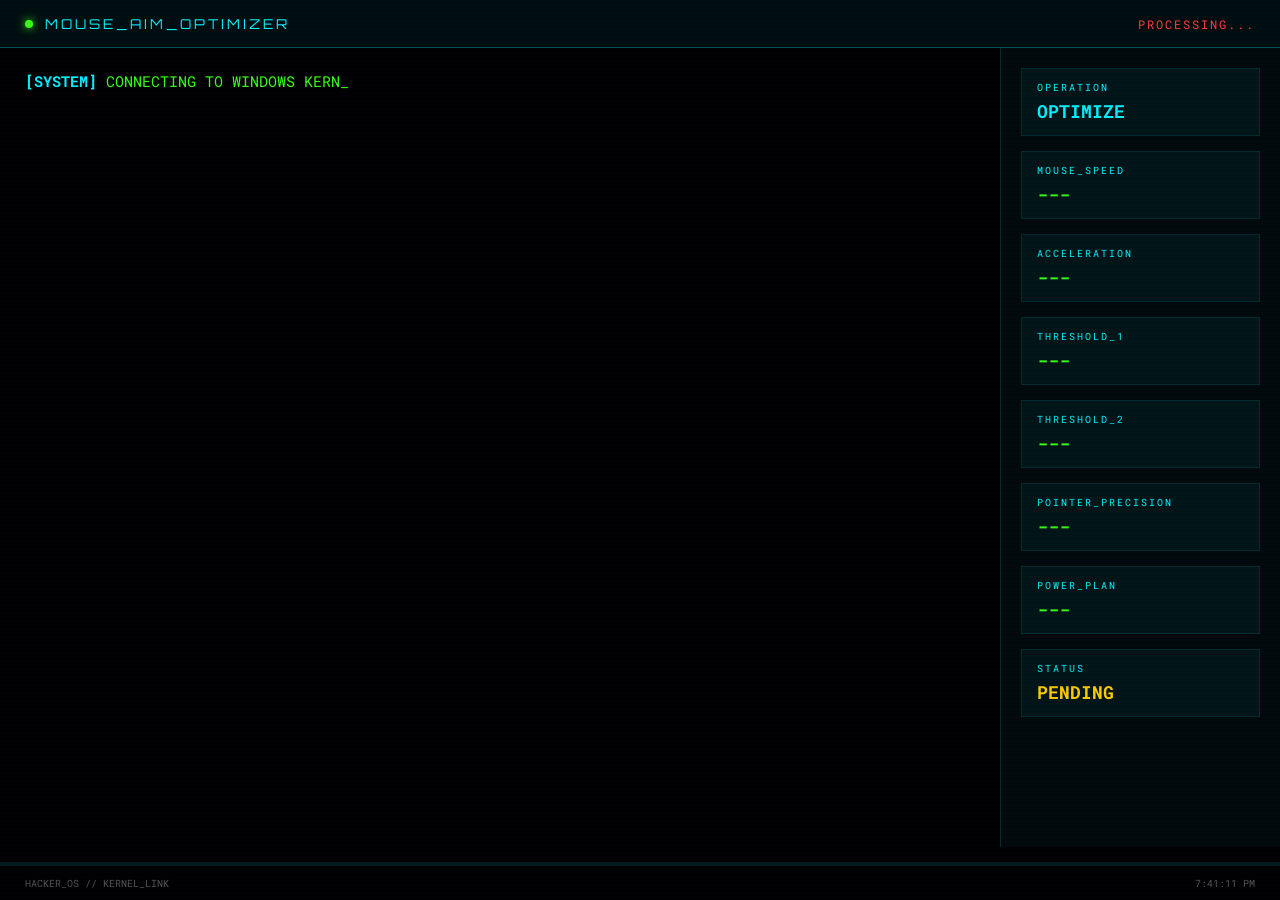
<file: terminal.html>
<!DOCTYPE html>
<html lang="en">

<head>
    <meta charset="UTF-8">
    <meta name="viewport" content="width=device-width, initial-scale=1.0">
    <title>NEURAL_TERMINAL | SYSTEM_ACTIVE</title>
    <link href="https://fonts.googleapis.com/css2?family=Roboto+Mono:wght@400;700&family=Orbitron:wght@400;700&display=swap" rel="stylesheet">
    <style>
        * { margin: 0; padding: 0; box-sizing: border-box; }

        body {
            background-color: #020205;
            color: #39ff14;
            font-family: 'Roboto Mono', monospace;
            height: 100vh;
            display: flex;
            flex-direction: column;
            overflow: hidden;
        }

        /* Scanline overlay */
        body::after {
            content: '';
            position: fixed;
            top: 0; left: 0;
            width: 100%; height: 100%;
            background: linear-gradient(rgba(18,16,16,0) 50%, rgba(0,0,0,0.25) 50%);
            background-size: 100% 4px;
            pointer-events: none;
            z-index: 100;
            opacity: 0.15;
        }

        .header {
            background: rgba(0, 243, 255, 0.05);
            border-bottom: 1px solid rgba(0, 243, 255, 0.3);
            padding: 15px 25px;
            display: flex;
            justify-content: space-between;
            align-items: center;
        }

        .header-left {
            display: flex;
            align-items: center;
            gap: 12px;
        }

        .header-left .pulse {
            width: 8px; height: 8px;
            border-radius: 50%;
            background: #39ff14;
            box-shadow: 0 0 8px #39ff14;
            animation: pulse-dot 1.5s infinite;
        }

        @keyframes pulse-dot {
            0%, 100% { opacity: 1; }
            50% { opacity: 0.3; }
        }

        .header-title {
            font-family: 'Orbitron', sans-serif;
            font-size: 0.85rem;
            color: #00f3ff;
            letter-spacing: 3px;
        }

        #status {
            font-size: 0.75rem;
            letter-spacing: 2px;
            color: #ff3c3c;
            animation: status-blink 1s infinite;
        }

        @keyframes status-blink {
            50% { opacity: 0.5; }
        }

        .main {
            flex: 1;
            display: flex;
            overflow: hidden;
        }

        #console {
            flex: 1;
            overflow-y: auto;
            padding: 20px 25px;
            line-height: 1.8;
            font-size: 0.95rem;
        }

        .sidebar {
            width: 280px;
            background: rgba(0, 243, 255, 0.03);
            border-left: 1px solid rgba(0, 243, 255, 0.15);
            padding: 20px;
            display: flex;
            flex-direction: column;
            gap: 15px;
            overflow-y: auto;
        }

        .stat-box {
            background: rgba(0, 243, 255, 0.05);
            border: 1px solid rgba(0, 243, 255, 0.1);
            padding: 12px 15px;
        }

        .stat-label {
            font-size: 0.6rem;
            color: #00f3ff;
            letter-spacing: 2px;
            margin-bottom: 6px;
        }

        .stat-value {
            font-size: 1.1rem;
            font-weight: bold;
        }

        .stat-value.green { color: #39ff14; }
        .stat-value.red { color: #ff3c3c; }
        .stat-value.cyan { color: #00f3ff; }
        .stat-value.yellow { color: #ffcc00; }

        .line {
            margin-bottom: 4px;
            opacity: 0;
            animation: fade-line 0.3s forwards;
        }

        @keyframes fade-line {
            to { opacity: 1; }
        }

        .line .tag {
            font-weight: bold;
        }

        .tag-system { color: #00f3ff; }
        .tag-action { color: #ffcc00; }
        .tag-success { color: #39ff14; }
        .tag-error { color: #ff3c3c; }
        .tag-info { color: #888; }

        .cursor::after {
            content: '_';
            animation: blink 0.7s infinite;
            color: #39ff14;
        }

        @keyframes blink { 50% { opacity: 0; } }

        .result-box {
            margin-top: 20px;
            padding: 15px 20px;
            border: 1px solid;
            font-size: 0.9rem;
        }

        .result-box.ok {
            border-color: #39ff14;
            background: rgba(57, 255, 20, 0.08);
            color: #39ff14;
        }

        .result-box.fail {
            border-color: #ff3c3c;
            background: rgba(255, 60, 60, 0.08);
            color: #ff3c3c;
        }

        .result-title {
            font-family: 'Orbitron', sans-serif;
            font-size: 1rem;
            letter-spacing: 3px;
            margin-bottom: 8px;
        }

        .progress-bar {
            width: 100%;
            height: 3px;
            background: rgba(0, 243, 255, 0.1);
            margin-top: 15px;
            overflow: hidden;
        }

        .progress-fill {
            height: 100%;
            width: 0%;
            background: #00f3ff;
            box-shadow: 0 0 10px #00f3ff;
            transition: width 0.3s;
        }

        ::-webkit-scrollbar { width: 4px; }
        ::-webkit-scrollbar-track { background: transparent; }
        ::-webkit-scrollbar-thumb { background: #333; }

        .footer {
            padding: 10px 25px;
            border-top: 1px solid rgba(0, 243, 255, 0.1);
            font-size: 0.65rem;
            color: #555;
            display: flex;
            justify-content: space-between;
        }
    </style>
</head>

<body>
    <div class="header">
        <div class="header-left">
            <div class="pulse"></div>
            <div class="header-title" id="header-title">NEURAL_OPTIMIZER_V5</div>
        </div>
        <div id="status">INITIALIZING...</div>
    </div>

    <div class="main">
        <div id="console"></div>
        <div class="sidebar">
            <div class="stat-box">
                <div class="stat-label">OPERATION</div>
                <div class="stat-value cyan" id="op-type">---</div>
            </div>
            <div class="stat-box">
                <div class="stat-label">MOUSE_SPEED</div>
                <div class="stat-value" id="val-speed">---</div>
            </div>
            <div class="stat-box">
                <div class="stat-label">ACCELERATION</div>
                <div class="stat-value" id="val-accel">---</div>
            </div>
            <div class="stat-box">
                <div class="stat-label">THRESHOLD_1</div>
                <div class="stat-value" id="val-t1">---</div>
            </div>
            <div class="stat-box">
                <div class="stat-label">THRESHOLD_2</div>
                <div class="stat-value" id="val-t2">---</div>
            </div>
            <div class="stat-box">
                <div class="stat-label">POINTER_PRECISION</div>
                <div class="stat-value" id="val-epp">---</div>
            </div>
            <div class="stat-box">
                <div class="stat-label">POWER_PLAN</div>
                <div class="stat-value" id="val-power">---</div>
            </div>
            <div class="stat-box">
                <div class="stat-label">STATUS</div>
                <div class="stat-value yellow" id="val-status">PENDING</div>
            </div>
        </div>
    </div>

    <div class="progress-bar"><div class="progress-fill" id="progress"></div></div>

    <div class="footer">
        <div>HACKER_OS // KERNEL_LINK</div>
        <div id="clock">00:00:00</div>
    </div>

    <script>
        const consoleEl = document.getElementById('console');
        const statusEl = document.getElementById('status');
        const progressEl = document.getElementById('progress');
        const urlParams = new URLSearchParams(window.location.search);
        const type = urlParams.get('type') || 'aim';

        // Clock
        setInterval(() => {
            document.getElementById('clock').innerText = new Date().toLocaleTimeString();
        }, 1000);

        // Set header based on type
        if (type === 'aim') {
            document.getElementById('header-title').innerText = 'MOUSE_AIM_OPTIMIZER';
            document.getElementById('op-type').innerText = 'OPTIMIZE';
        } else {
            document.getElementById('header-title').innerText = 'SYSTEM_RESTORE';
            document.getElementById('op-type').innerText = 'RESTORE';
            document.getElementById('op-type').className = 'stat-value yellow';
        }

        const aimSteps = [
            { tag: 'SYSTEM', text: 'CONNECTING TO WINDOWS KERNEL...', delay: 400 },
            { tag: 'SYSTEM', text: 'READING CURRENT MOUSE REGISTRY...', delay: 300 },
            { tag: 'SYSTEM', text: 'SCANNING INPUT DEVICE HANDLES...', delay: 350 },
            { tag: 'ACTION', text: 'SET MouseSpeed = 0', delay: 200, stat: 'val-speed', val: '0', cls: 'green' },
            { tag: 'ACTION', text: 'SET MouseThreshold1 = 0', delay: 200, stat: 'val-t1', val: '0', cls: 'green' },
            { tag: 'ACTION', text: 'SET MouseThreshold2 = 0', delay: 200, stat: 'val-t2', val: '0', cls: 'green' },
            { tag: 'ACTION', text: 'SET MouseSensitivity = 10 (RAW 1:1)', delay: 200, stat: 'val-accel', val: 'DISABLED', cls: 'green' },
            { tag: 'SYSTEM', text: 'CALLING SystemParametersInfo(SPI_SETMOUSE)...', delay: 500 },
            { tag: 'SUCCESS', text: 'ENHANCE POINTER PRECISION = OFF', delay: 200, stat: 'val-epp', val: 'OFF', cls: 'green' },
            { tag: 'ACTION', text: 'DISABLING MOUSE TRAILS...', delay: 150 },
            { tag: 'SYSTEM', text: 'SWITCHING POWER PLAN TO HIGH PERFORMANCE...', delay: 400, stat: 'val-power', val: 'HIGH PERF', cls: 'green' },
            { tag: 'SYSTEM', text: 'APPLYING CHANGES TO LIVE SYSTEM...', delay: 600 },
        ];

        const restoreSteps = [
            { tag: 'SYSTEM', text: 'INITIATING SYSTEM RESTORE...', delay: 400 },
            { tag: 'SYSTEM', text: 'SCANNING MODIFIED REGISTRY KEYS...', delay: 350 },
            { tag: 'ACTION', text: 'RESTORE MouseSpeed = 1', delay: 200, stat: 'val-speed', val: '1', cls: 'yellow' },
            { tag: 'ACTION', text: 'RESTORE MouseThreshold1 = 6', delay: 200, stat: 'val-t1', val: '6', cls: 'yellow' },
            { tag: 'ACTION', text: 'RESTORE MouseThreshold2 = 10', delay: 200, stat: 'val-t2', val: '10', cls: 'yellow' },
            { tag: 'ACTION', text: 'RESTORE MouseSensitivity = 10', delay: 200, stat: 'val-accel', val: 'DEFAULT', cls: 'yellow' },
            { tag: 'SYSTEM', text: 'CALLING SystemParametersInfo(SPI_SETMOUSE)...', delay: 500 },
            { tag: 'SUCCESS', text: 'ENHANCE POINTER PRECISION = DEFAULT', delay: 200, stat: 'val-epp', val: 'DEFAULT', cls: 'yellow' },
            { tag: 'SYSTEM', text: 'RESTORING BALANCED POWER PLAN...', delay: 400, stat: 'val-power', val: 'BALANCED', cls: 'yellow' },
            { tag: 'SYSTEM', text: 'APPLYING CHANGES TO LIVE SYSTEM...', delay: 600 },
        ];

        function getTagClass(tag) {
            const map = { SYSTEM: 'tag-system', ACTION: 'tag-action', SUCCESS: 'tag-success', ERROR: 'tag-error', INFO: 'tag-info' };
            return map[tag] || 'tag-info';
        }

        async function typeLine(tag, text) {
            const div = document.createElement('div');
            div.className = 'line cursor';
            consoleEl.appendChild(div);

            const prefix = `<span class="tag ${getTagClass(tag)}">[${tag}]</span> `;
            div.innerHTML = prefix;

            for (let char of text) {
                div.innerHTML = prefix + div.innerHTML.slice(prefix.length) + char;
                await new Promise(r => setTimeout(r, 12 + Math.random() * 18));
                consoleEl.scrollTop = consoleEl.scrollHeight;
            }
            div.classList.remove('cursor');
        }

        async function runSteps(steps) {
            statusEl.innerText = 'PROCESSING...';
            statusEl.style.animation = 'status-blink 0.5s infinite';

            for (let i = 0; i < steps.length; i++) {
                const step = steps[i];
                await typeLine(step.tag, step.text);

                // Update sidebar stat if specified
                if (step.stat) {
                    const el = document.getElementById(step.stat);
                    el.innerText = step.val;
                    el.className = `stat-value ${step.cls || 'cyan'}`;
                }

                // Update progress bar
                progressEl.style.width = `${((i + 1) / steps.length) * 80}%`;

                await new Promise(r => setTimeout(r, step.delay));
            }
        }

        async function start() {
            const steps = type === 'aim' ? aimSteps : restoreSteps;
            const endpoint = type === 'aim' ? 'http://127.0.0.1:5050/run-optimizer' : 'http://127.0.0.1:5050/restore-defaults';

            // Phase 1: Animated steps
            await runSteps(steps);

            // Phase 2: Actually call the backend
            await typeLine('SYSTEM', 'SENDING COMMANDS TO BACKEND...');
            await new Promise(r => setTimeout(r, 300));

            try {
                const res = await fetch(endpoint, { method: 'POST' });
                const data = await res.json();

                progressEl.style.width = '100%';

                if (res.ok) {
                    await typeLine('SUCCESS', data.message);

                    // Show before/after if available
                    if (data.before && data.after) {
                        await new Promise(r => setTimeout(r, 200));
                        await typeLine('INFO', `BEFORE: Speed=${data.before.MouseSpeed} Thresh1=${data.before.MouseThreshold1} Thresh2=${data.before.MouseThreshold2}`);
                        await typeLine('INFO', `AFTER:  Speed=${data.after.MouseSpeed} Thresh1=${data.after.MouseThreshold1} Thresh2=${data.after.MouseThreshold2}`);
                    }

                    // Success result box
                    const box = document.createElement('div');
                    box.className = 'result-box ok';
                    box.innerHTML = `<div class="result-title">${type === 'aim' ? 'OPTIMIZATION COMPLETE' : 'RESTORE COMPLETE'}</div>` +
                        `<div>${data.message}</div>` +
                        `<div style="margin-top:10px;color:#888;font-size:0.75rem">You can minimize this tab now.</div>`;
                    consoleEl.appendChild(box);
                    consoleEl.scrollTop = consoleEl.scrollHeight;

                    statusEl.innerText = type === 'aim' ? 'OPTIMIZED' : 'RESTORED';
                    statusEl.style.color = '#39ff14';
                    statusEl.style.animation = 'none';

                    document.getElementById('val-status').innerText = 'APPLIED';
                    document.getElementById('val-status').className = 'stat-value green';

                    progressEl.style.background = '#39ff14';
                } else {
                    await typeLine('ERROR', data.message || 'Unknown error from server');

                    const box = document.createElement('div');
                    box.className = 'result-box fail';
                    box.innerHTML = `<div class="result-title">OPERATION FAILED</div>` +
                        `<div>${data.message}</div>` +
                        `<div style="margin-top:10px">Run optimize.exe as Administrator and try again.</div>`;
                    consoleEl.appendChild(box);
                    consoleEl.scrollTop = consoleEl.scrollHeight;

                    statusEl.innerText = 'FAILED';
                    statusEl.style.color = '#ff3c3c';
                    statusEl.style.animation = 'none';

                    document.getElementById('val-status').innerText = 'FAILED';
                    document.getElementById('val-status').className = 'stat-value red';

                    progressEl.style.background = '#ff3c3c';
                }
            } catch (e) {
                progressEl.style.width = '100%';
                progressEl.style.background = '#ff3c3c';

                await typeLine('ERROR', 'SERVER UNREACHABLE');

                const box = document.createElement('div');
                box.className = 'result-box fail';
                box.innerHTML = `<div class="result-title">CONNECTION FAILED</div>` +
                    `<div>Could not reach the backend server.</div>` +
                    `<div style="margin-top:10px">Make sure optimize.exe is running as Administrator.</div>`;
                consoleEl.appendChild(box);
                consoleEl.scrollTop = consoleEl.scrollHeight;

                statusEl.innerText = 'OFFLINE';
                statusEl.style.color = '#ff3c3c';
                statusEl.style.animation = 'none';

                document.getElementById('val-status').innerText = 'OFFLINE';
                document.getElementById('val-status').className = 'stat-value red';
            }
        }

        setTimeout(start, 500);
    </script>
</body>

</html>
</file>
